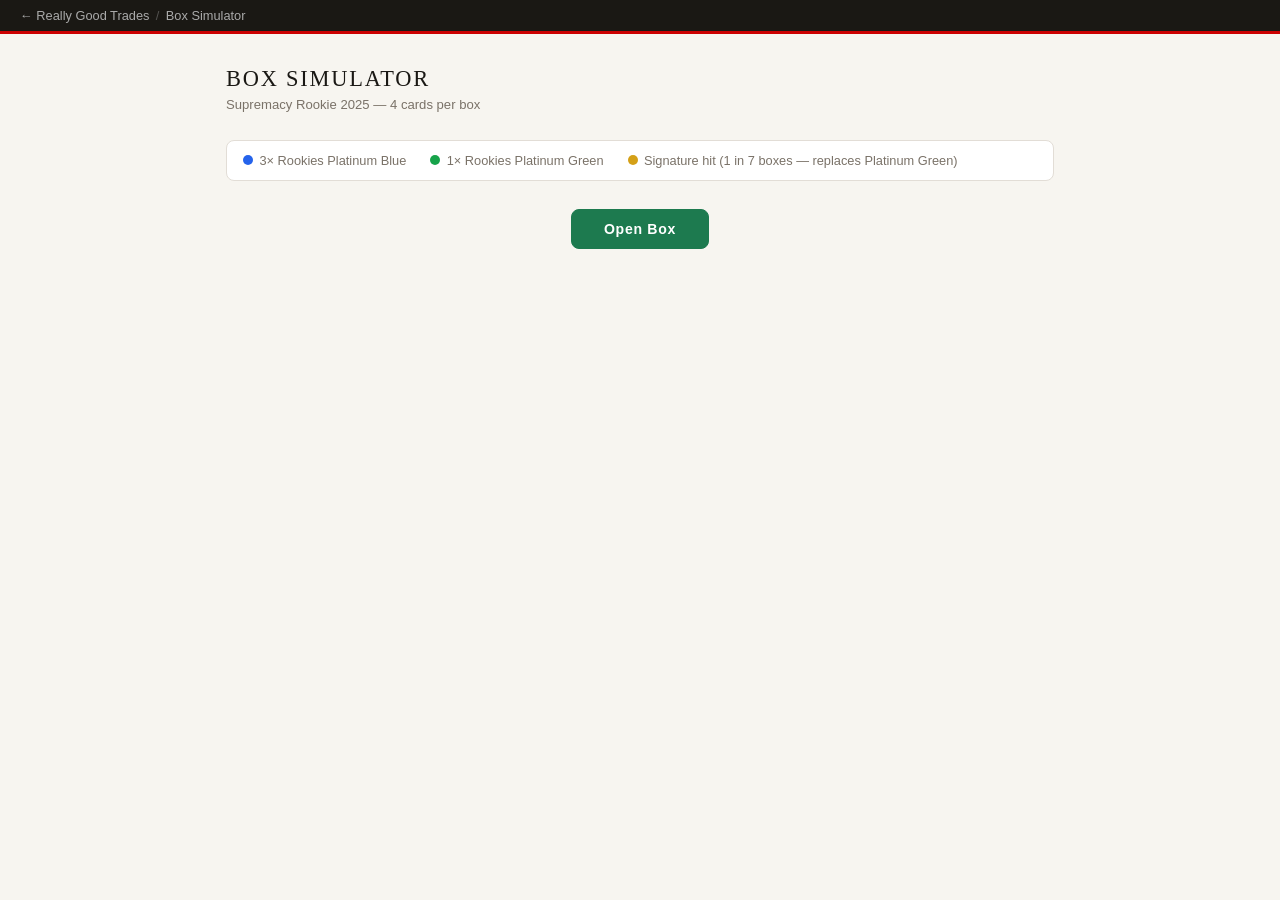
<file: box-simulator.html>
<!DOCTYPE html>
<html lang="en">
<head>
<meta charset="UTF-8">
<meta name="viewport" content="width=device-width, initial-scale=1.0">
<link rel="icon" href="/favicon.ico">
<title>Box Simulator — Really Good Trades</title>
<link rel="stylesheet" href="sets/badges.css">
<style>
  *, *::before, *::after { box-sizing: border-box; margin: 0; padding: 0; }
  :root {
    --bg: #f7f5f0; --surface: #ffffff; --border: #e2ddd6; --border-strong: #c8c2b8;
    --text: #1a1814; --text-muted: #7a7268; --accent: #1D7A4F;
  }
  body { font-family: 'Georgia', serif; background: var(--bg); color: var(--text); min-height: 100vh; }

  /* HEADER */
  header { border-bottom: 3px solid #CC0000; }
  .top-bar {
    background: #1a1814; color: #aaa;
    font-family: 'Arial', sans-serif; font-size: 0.8rem;
    display: flex; align-items: center; padding: 0.5rem 1.25rem; gap: 0.4rem;
  }
  .top-bar a { color: #aaa; text-decoration: none; }
  .top-bar a:hover { color: #fff; }
  .top-bar .sep { opacity: 0.4; }

  /* PAGE LAYOUT */
  .page { max-width: 860px; margin: 0 auto; padding: 2rem 1rem 4rem; }
  .page-title {
    font-size: 1.4rem; font-weight: normal;
    letter-spacing: 0.08em; text-transform: uppercase; margin-bottom: 0.3rem;
  }
  .page-sub {
    font-family: 'Arial', sans-serif; font-size: 0.82rem;
    color: var(--text-muted); margin-bottom: 1.75rem;
  }

  /* BOX INFO STRIP */
  .box-info {
    display: flex; gap: 1.5rem; flex-wrap: wrap;
    background: var(--surface); border: 1px solid var(--border);
    border-radius: 8px; padding: 0.75rem 1rem;
    font-family: 'Arial', sans-serif; font-size: 0.8rem;
    color: var(--text-muted); margin-bottom: 1.75rem;
  }
  .box-info-item { display: flex; align-items: center; gap: 0.4rem; }
  .badge-dot { width: 10px; height: 10px; border-radius: 50%; flex-shrink: 0; }

  /* OPEN BUTTON */
  .action-top { display: flex; justify-content: center; margin-bottom: 2rem; }
  .btn {
    padding: 0.7rem 2rem; font-family: 'Arial', sans-serif;
    font-size: 0.88rem; font-weight: bold; letter-spacing: 0.05em;
    border-radius: 8px; cursor: pointer; transition: background 0.15s;
    border: 1px solid transparent;
  }
  .btn-primary { background: var(--accent); color: #fff; border-color: var(--accent); }
  .btn-primary:hover { background: #165f3d; border-color: #165f3d; }
  .btn-secondary {
    background: var(--surface); color: var(--text);
    border-color: var(--border-strong);
  }
  .btn-secondary:hover { background: var(--bg); }

  /* CARDS AREA */
  .cards-area {
    display: flex; gap: 1rem; justify-content: center;
    flex-wrap: wrap; margin-bottom: 1.5rem;
  }

  /* CARD FLIP */
  .card-slot { perspective: 900px; width: 175px; }
  .card-inner {
    width: 100%; height: 240px; position: relative;
    transform-style: preserve-3d;
    transition: transform 0.55s cubic-bezier(0.4, 0.0, 0.2, 1);
    cursor: pointer;
  }
  .card-inner.flipped { transform: rotateY(180deg); cursor: default; }
  .card-face {
    position: absolute; width: 100%; height: 100%;
    backface-visibility: hidden; -webkit-backface-visibility: hidden;
    border-radius: 12px; box-shadow: 0 4px 18px rgba(0,0,0,0.13);
  }

  /* CARD BACK */
  .card-back {
    background: #1a1814;
    display: flex; flex-direction: column;
    align-items: center; justify-content: center; gap: 0.5rem;
  }
  .card-back-border {
    position: absolute; inset: 7px;
    border: 1px solid #333; border-radius: 7px; pointer-events: none;
  }
  .card-back-logo {
    font-family: 'Georgia', serif; color: #CC0000;
    font-size: 1.9rem; letter-spacing: 0.04em;
  }
  .card-back-label {
    font-family: 'Arial', sans-serif; font-size: 0.6rem;
    letter-spacing: 0.16em; text-transform: uppercase; color: #555;
  }
  .card-tap-hint {
    position: absolute; bottom: 14px;
    font-family: 'Arial', sans-serif; font-size: 0.58rem;
    letter-spacing: 0.1em; text-transform: uppercase; color: #444;
  }

  /* CARD FRONT */
  .card-front {
    transform: rotateY(180deg);
    background: var(--surface);
    border: 1px solid var(--border);
    display: flex; flex-direction: column; overflow: hidden;
  }
  .card-stripe { height: 7px; flex-shrink: 0; }
  .card-body {
    flex: 1; padding: 0.8rem 0.9rem;
    display: flex; flex-direction: column;
  }
  .card-subset {
    font-family: 'Arial', sans-serif; font-size: 0.62rem;
    text-transform: uppercase; letter-spacing: 0.12em;
    color: var(--text-muted); margin-bottom: 0.5rem;
  }
  .card-name {
    font-family: 'Georgia', serif; font-size: 1rem;
    line-height: 1.25; color: var(--text); flex: 1;
  }
  .card-team {
    font-family: 'Arial', sans-serif; font-size: 0.72rem;
    color: var(--text-muted); margin-top: 0.3rem;
  }
  .card-num {
    font-family: 'Arial', sans-serif; font-size: 0.62rem;
    color: var(--border-strong); margin-top: 0.6rem;
  }
  .card-sig-pill {
    display: inline-block; align-self: flex-start;
    background: #d4a017; color: #fff;
    font-family: 'Arial', sans-serif; font-size: 0.58rem;
    font-weight: bold; text-transform: uppercase; letter-spacing: 0.1em;
    padding: 2px 7px; border-radius: 3px; margin-bottom: 0.4rem;
  }

  /* RESULTS */
  .results-summary {
    display: none; text-align: center;
    font-family: 'Arial', sans-serif; font-size: 0.85rem;
    margin-bottom: 2rem;
  }
  .results-summary.show { display: block; }
  .sig-congrats {
    font-size: 1.05rem; color: #b8850e; font-weight: bold;
    margin-bottom: 0.75rem;
  }

  /* STATS STRIP */
  .sim-stats {
    display: none;
    background: var(--surface); border: 1px solid var(--border);
    border-radius: 8px; padding: 0.9rem 1.25rem;
    gap: 2.5rem; flex-wrap: wrap; margin-top: 2rem;
  }
  .sim-stats.show { display: flex; }
  .stat-item { display: flex; flex-direction: column; gap: 0.15rem; }
  .stat-label {
    font-family: 'Arial', sans-serif; font-size: 0.62rem;
    text-transform: uppercase; letter-spacing: 0.1em; color: var(--text-muted);
  }
  .stat-value {
    font-family: 'Arial', sans-serif; font-size: 1.15rem;
    font-weight: bold; color: var(--text);
  }

  @media (max-width: 640px) {
    .card-slot { width: calc(50% - 0.5rem); }
    .card-inner { height: 210px; }
    .card-back-logo { font-size: 1.5rem; }
    .card-name { font-size: 0.9rem; }
  }
</style>
</head>
<body>

<header>
  <div class="top-bar">
    <a href="index.html">&#8592; Really Good Trades</a>
    <span class="sep">/</span>
    <span>Box Simulator</span>
  </div>
</header>

<main class="page">
  <h1 class="page-title">Box Simulator</h1>
  <p class="page-sub">Supremacy Rookie 2025 &mdash; 4 cards per box</p>

  <div class="box-info">
    <div class="box-info-item">
      <div class="badge-dot" style="background:#2563eb;"></div>
      3&times; Rookies Platinum Blue
    </div>
    <div class="box-info-item">
      <div class="badge-dot" style="background:#16a34a;"></div>
      1&times; Rookies Platinum Green
    </div>
    <div class="box-info-item">
      <div class="badge-dot" style="background:#d4a017;"></div>
      Signature hit (1 in 7 boxes &mdash; replaces Platinum Green)
    </div>
  </div>

  <div class="action-top">
    <button class="btn btn-primary" id="open-btn" onclick="openBox()">Open Box</button>
  </div>

  <div class="cards-area" id="cards-area"></div>

  <div class="results-summary" id="results-summary"></div>

  <div class="sim-stats" id="sim-stats">
    <div class="stat-item">
      <span class="stat-label">Boxes Opened</span>
      <span class="stat-value" id="stat-boxes">0</span>
    </div>
    <div class="stat-item">
      <span class="stat-label">Signatures Pulled</span>
      <span class="stat-value" id="stat-sigs">0</span>
    </div>
    <div class="stat-item">
      <span class="stat-label">Sig Rate</span>
      <span class="stat-value" id="stat-rate">&mdash;</span>
    </div>
  </div>
</main>

<script>function registerSet() {}</script>
<script src="sets/supremacy-rookie-2025.js"></script>
<script>
const RPB = CARDS_SUPREMACY_ROOKIE_2025.filter(c => c[2] === 'Rookies Platinum Blue');
const RPG = CARDS_SUPREMACY_ROOKIE_2025.filter(c => c[2] === 'Rookies Platinum Green');
const RS  = CARDS_SUPREMACY_ROOKIE_2025.filter(c => c[2] === 'Rookies Signature');

const SUBSET_COLOR = {
  'Rookies Platinum Blue':  '#2563eb',
  'Rookies Platinum Green': '#16a34a',
  'Rookies Signature':      '#d4a017',
};

const SUBSET_SHORT = {
  'Rookies Platinum Blue':  'Platinum Blue',
  'Rookies Platinum Green': 'Platinum Green',
  'Rookies Signature':      'Signature',
};

let boxesOpened = 0;
let sigsTotal   = 0;
let currentCards = [];
let flippedCount = 0;

function pick(arr) {
  return arr[Math.floor(Math.random() * arr.length)];
}

function shuffle(arr) {
  const a = [...arr];
  for (let i = a.length - 1; i > 0; i--) {
    const j = Math.floor(Math.random() * (i + 1));
    [a[i], a[j]] = [a[j], a[i]];
  }
  return a;
}

function simulateBox() {
  // 3 Platinum Blues, no duplicate player
  const blues = [];
  const used = new Set();
  for (let i = 0; i < 3; i++) {
    const pool = RPB.filter(c => !used.has(c[1]));
    const card = pick(pool);
    blues.push(card);
    used.add(card[1]);
  }

  // 4th slot: sig (1-in-7) or green
  const isSig = Math.random() < 1 / 7;
  const fourth = isSig ? pick(RS) : pick(RPG);

  return { cards: shuffle([...blues, fourth]), isSig };
}

function escHtml(str) {
  return String(str ?? '').replace(/&/g,'&amp;').replace(/</g,'&lt;').replace(/>/g,'&gt;').replace(/"/g,'&quot;');
}

function renderCards(cards) {
  const area = document.getElementById('cards-area');
  area.innerHTML = cards.map((card, i) => {
    const [num, name, subset, team] = card;
    const color = SUBSET_COLOR[subset] || '#94a3b8';
    const isSig = subset === 'Rookies Signature';
    return `
      <div class="card-slot">
        <div class="card-inner" id="card-${i}" onclick="flipCard(${i})">
          <div class="card-face card-back">
            <div class="card-back-border"></div>
            <div class="card-back-logo">RGT</div>
            <div class="card-back-label">Supremacy Rookie '25</div>
            <div class="card-tap-hint">Tap to reveal</div>
          </div>
          <div class="card-face card-front">
            <div class="card-stripe" style="background:${color};"></div>
            <div class="card-body">
              <div class="card-subset">${escHtml(SUBSET_SHORT[subset] || subset)}</div>
              ${isSig ? '<div class="card-sig-pill">&#10022; Signature</div>' : ''}
              <div class="card-name">${escHtml(name)}</div>
              <div class="card-team">${escHtml(team)}</div>
              <div class="card-num">${escHtml(num)}</div>
            </div>
          </div>
        </div>
      </div>`;
  }).join('');

  document.getElementById('results-summary').classList.remove('show');
}

function flipCard(idx) {
  const el = document.getElementById('card-' + idx);
  if (!el || el.classList.contains('flipped')) return;
  el.classList.add('flipped');
  flippedCount++;
  if (flippedCount === currentCards.length) onAllRevealed();
}

function onAllRevealed() {
  const hasSig = currentCards.some(c => c[2] === 'Rookies Signature');
  const summary = document.getElementById('results-summary');
  summary.innerHTML = (hasSig ? '<div class="sig-congrats">&#127942; Signature hit!</div>' : '')
    + '<button class="btn btn-secondary" onclick="openBox()">Open another box</button>';
  summary.classList.add('show');
}

function openBox() {
  flippedCount = 0;
  const { cards, isSig } = simulateBox();
  currentCards = cards;
  boxesOpened++;
  if (isSig) sigsTotal++;
  renderCards(cards);
  updateStats();
  document.getElementById('open-btn').textContent = 'Open another box';
}

function updateStats() {
  document.getElementById('sim-stats').classList.add('show');
  document.getElementById('stat-boxes').textContent = boxesOpened;
  document.getElementById('stat-sigs').textContent  = sigsTotal;
  document.getElementById('stat-rate').textContent  = boxesOpened > 0
    ? Math.round((sigsTotal / boxesOpened) * 100) + '%'
    : '—';
}
</script>
</body>
</html>
</file>
<file: sets/badges.css>
/* Badge colour classes — single source of truth for all set files */

/* Base */
.b-base  { background: #b0a898; }
.b-black { background: #3a3a3a; }

/* Seamless 2025 */
.b-sdp  { background: #e8a020; }
.b-dp   { background: #4a9fe0; }
.b-tmp  { background: #a855f7; }
.b-jp   { background: #22c97a; }
.b-rs   { background: #ef4444; }
.b-rsg  { background: #f5c842; }
.b-as   { background: #6b8cef; }
.b-ps   { background: #4ade80; }
.b-psb  { background: #f97316; }
.b-mp   { background: #22d4d4; }

/* Supremacy 2024 */
.b-s24-g    { background: #f59e0b; }
.b-s24-bp   { background: #2563eb; }
.b-s24-bk   { background: #1e1b4b; }
.b-s24-ff   { background: #7c3aed; }
.b-s24-ffs  { background: #6d28d9; }
.b-s24-fg   { background: #b91c1c; }
.b-s24-fgs  { background: #991b1b; }
.b-s24-fgds { background: #7f1d1d; }
.b-s24-sp   { background: #0284c7; }
.b-s24-tp   { background: #0369a1; }
.b-s24-sps  { background: #075985; }
.b-s24-cg   { background: #374151; }
.b-s24-cgs  { background: #1f2937; }
.b-s24-pg   { background: #15803d; }
.b-s24-pgs  { background: #166534; }
.b-s24-pgr  { background: #14532d; }
.b-s24-gg   { background: #c2410c; }
.b-s24-ggs  { background: #9a3412; }
.b-s24-ggds { background: #7c2d12; }
.b-s24-gks  { background: #ea580c; }
.b-s24-c    { background: #1d4ed8; }
.b-s24-cr   { background: #1e40af; }
.b-s24-cs   { background: #1e3a8a; }
.b-s24-e    { background: #6b7280; }
.b-s24-es   { background: #4b5563; }
.b-s24-ppcs { background: #374151; }
.b-s24-pbds { background: #7e22ce; }
.b-s24-lscs { background: #312e81; }

/* Supremacy Rookie 2022 */
.b-sr22-rpg { background: #16a34a; }
.b-sr22-rpb { background: #2563eb; }

/* Supremacy Rookie 2023 */
.b-sr23-rpg { background: #16a34a; }
.b-sr23-rpb { background: #2563eb; }
.b-sr23-rdc { background: #64748b; }

/* Supremacy Rookie 2024 */
.b-sr24-rpg { background: #16a34a; }
.b-sr24-rpb { background: #2563eb; }
.b-sr24-rdc { background: #64748b; }

/* Supremacy Rookie 2025 */
.b-sr25-rpg { background: #16a34a; }
.b-sr25-rpb { background: #2563eb; }
.b-sr25-rdc { background: #64748b; }
.b-sr25-rs  { background: #d4a017; }

/* Brilliance 2024 */
.b-br-ss  { background: #d4a017; }
.b-br-cc  { background: #1d4ed8; }
.b-br-pal { background: #94a3b8; }

/* Brilliance 2025 */
.b-br25-sig { background: #d4a017; }
.b-br25-sil { background: #94a3b8; }
.b-br25-cc  { background: #1d4ed8; }

/* Brownlow 2024 */
.b-b24-bsc { background: #92400e; }
.b-b24-bsp { background: #0369a1; }

/* Debutants 2025 */
.b-d25-dp { background: #9333ea; }
.b-d25-d  { background: #d97706; }

/* Eminence 2025 */
.b-em-base { background: #c8bfb0; }
.b-em-bp   { background: #8a7a6a; }
.b-em-col  { background: #e05c2a; }
.b-em-ng   { background: #d4a017; }
.b-em-nb   { background: #2a2a2a; }
.b-em-gc   { background: #c8960c; }
.b-em-deb  { background: #3b82f6; }
.b-em-aa   { background: #16a34a; }
.b-em-u22  { background: #7c3aed; }
.b-em-em   { background: #dc2626; }
.b-em-cls  { background: #0891b2; }
.b-em-hg   { background: #ca8a04; }
.b-em-med  { background: #9333ea; }
.b-em-ds   { background: #059669; }
.b-em-dsr  { background: #065f46; }
.b-em-dpsc { background: #b45309; }
.b-em-dpsg { background: #d97706; }
.b-em-dpsp { background: #6b7280; }
.b-em-dts  { background: #be185d; }
.b-em-dtsr { background: #831843; }

/* Footy Stars 2025 */
.b-fs25-base { background: #a0968a; }
.b-fs25-aflw { background: #e879f9; }
.b-fs25-fh   { background: #f97316; }
.b-fs25-bo   { background: #38bdf8; }
.b-fs25-mg   { background: #d4a017; }
.b-fs25-bm   { background: #dc2626; }
.b-fs25-er   { background: #ef4444; }
.b-fs25-eg   { background: #ca8a04; }
.b-fs25-bpsg { background: #7c3aed; }
.b-fs25-bppg { background: #6d28d9; }
.b-fs25-cpsg { background: #0891b2; }
.b-fs25-cppg { background: #0e7490; }
.b-fs25-ppsg { background: #16a34a; }
.b-fs25-npsg { background: #15803d; }
.b-fs25-rpsg { background: #f59e0b; }
.b-fs25-rppg { background: #d97706; }
.b-fs25-iw   { background: #f43f5e; }
.b-fs25-lb   { background: #c8e0f0; }
.b-fs25-lt   { background: #60a5fa; }
.b-fs25-ltg  { background: #b45309; }
.b-fs25-lkn  { background: #22d3ee; }
.b-fs25-ld   { background: #4ade80; }
.b-fs25-ldg  { background: #16a34a; }
.b-fs25-ldp  { background: #ec4899; }
.b-fs25-ls   { background: #8b5cf6; }
.b-fs25-lm   { background: #6366f1; }
.b-fs25-lms  { background: #4f46e5; }
.b-fs25-lmsr { background: #4338ca; }
.b-fs25-lgt  { background: #fbbf24; }

/* Footy Stars 2026 */
.b-fs-base { background: #a0968a; }
.b-fs-lb   { background: #c8e0f0; }
.b-fs-fh   { background: #f97316; }
.b-fs-adr  { background: #ef4444; }
.b-fs-mg   { background: #d4a017; }
.b-fs-oct  { background: #0891b2; }
.b-fs-rew  { background: #7c3aed; }
.b-fs-boom { background: #dc2626; }
.b-fs-mtc  { background: #64748b; }
.b-fs-mg2  { background: #16a34a; }
.b-fs-ref  { background: #38bdf8; }
.b-fs-rwn  { background: #4f46e5; }
.b-fs-bpg  { background: #ca8a04; }
.b-fs-bpp  { background: #92400e; }
.b-fs-cc   { background: #be185d; }
.b-fs-iw   { background: #f59e0b; }
.b-fs-gt   { background: #b45309; }
.b-fs-ap   { background: #ec4899; }
.b-fs-oeb  { background: #3b82f6; }
.b-fs-mtd  { background: #8b5cf6; }

/* Footy Stars 2026 Hobby */
.b-fs26h-base { background: #a0968a; }
.b-fs26h-aflw { background: #e879f9; }
.b-fs26h-lb   { background: #c8e0f0; }
.b-fs26h-ocg  { background: #d4a017; }
.b-fs26h-mg   { background: #c0c0c0; }
.b-fs26h-etc  { background: #64748b; }
.b-fs26h-bl   { background: #dc2626; }
.b-fs26h-gf   { background: #16a34a; }
.b-fs26h-mys  { background: #94a3b8; }
.b-fs26h-ng   { background: #0891b2; }
.b-fs26h-ry   { background: #b45309; }
.b-fs26h-bpsp { background: #ca8a04; }
.b-fs26h-cpsp { background: #f59e0b; }
.b-fs26h-npsp { background: #6366f1; }
.b-fs26h-ppsp { background: #7c3aed; }
.b-fs26h-rpsp { background: #2563eb; }
.b-fs26h-sb   { background: #e2e8f0; }
.b-fs26h-sbs  { background: #cbd5e1; }
.b-fs26h-sbsr { background: #94a3b8; }
.b-fs26h-iw   { background: #f43f5e; }

/* GEM Football 2023 */
.b-gem23-base { background: #94a3b8; }
.b-gem23-sap  { background: #3b82f6; }
.b-gem23-eme  { background: #16a34a; }
.b-gem23-rub  { background: #dc2626; }
.b-gem23-gds  { background: #d4a017; }
.b-gem23-gdsr { background: #b45309; }

/* Legacy Ultimate 2024 */
.b-lu24-base  { background: #9ca3af; }
.b-lu24-hon   { background: #c8960c; }
.b-lu24-honp  { background: #f59e0b; }
.b-lu24-u22   { background: #7c3aed; }
.b-lu24-aa    { background: #16a34a; }
.b-lu24-sta   { background: #0284c7; }
.b-lu24-vor   { background: #6d28d9; }
.b-lu24-fuf   { background: #0891b2; }
.b-lu24-pro   { background: #475569; }
.b-lu24-fhof  { background: #b45309; }
.b-lu24-mw    { background: #dc2626; }
.b-lu24-inf   { background: #be185d; }
.b-lu24-leg   { background: #78350f; }
.b-lu24-hhr   { background: #d97706; }
.b-lu24-hfi   { background: #1d4ed8; }
.b-lu24-hfis  { background: #1e40af; }
.b-lu24-lgs   { background: #064e3b; }
.b-lu24-dpsc  { background: #92400e; }
.b-lu24-dpsg  { background: #ca8a04; }
.b-lu24-dpsp  { background: #6b7280; }
.b-lu24-300   { background: #991b1b; }
.b-lu24-ffb   { background: #1e293b; }
</file>
